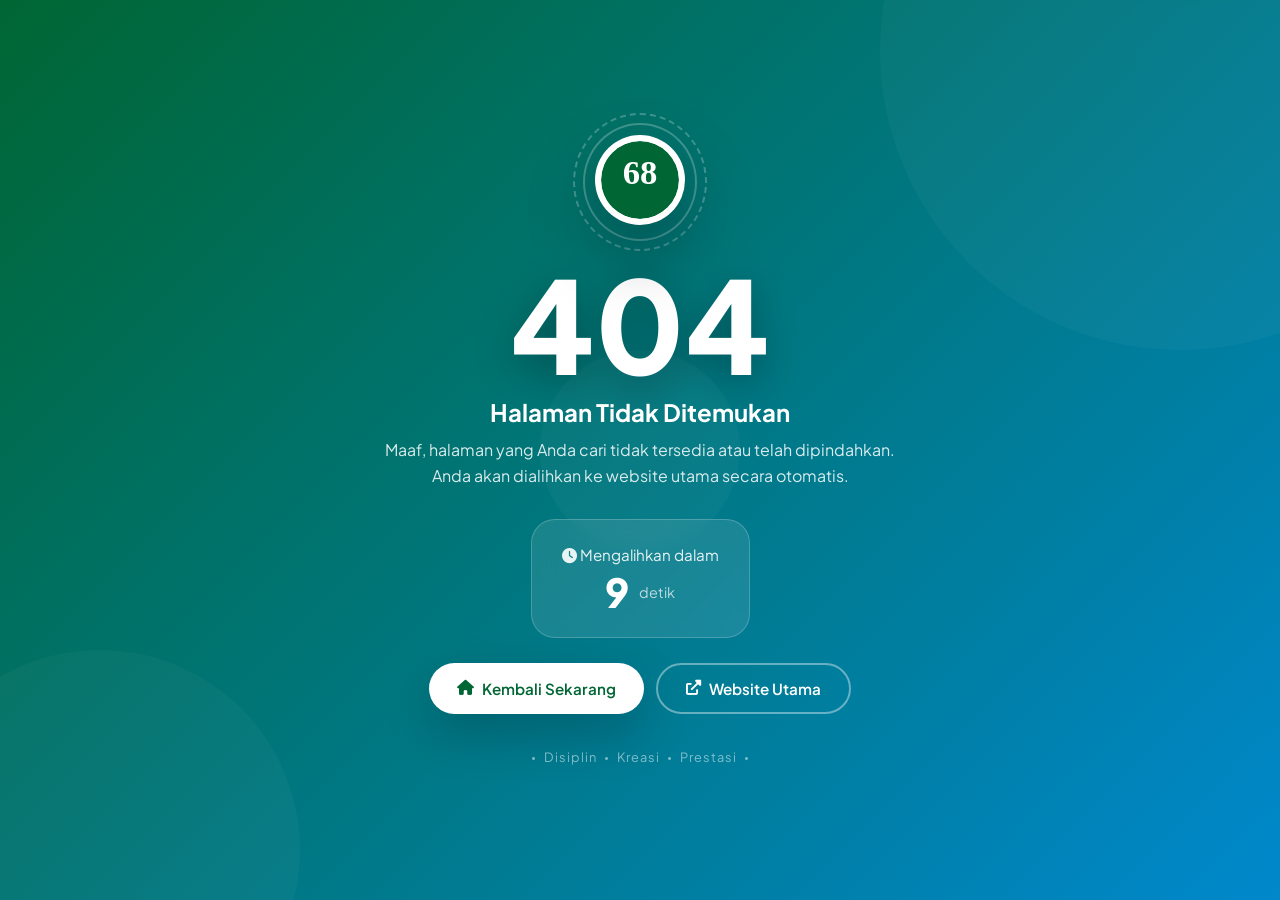
<file: 68-404.html>
<!DOCTYPE html>
<html lang="id">
<head>
    <meta charset="UTF-8">
    <meta name="viewport" content="width=device-width, initial-scale=1.0, maximum-scale=1.0, user-scalable=yes">
    <title>404 - Halaman Tidak Ditemukan | SMAN 68 Jakarta</title>
    <link href="https://fonts.googleapis.com/css2?family=Plus+Jakarta+Sans:wght@300;400;500;600;700;800&display=swap" rel="stylesheet">
    <link rel="stylesheet" href="https://cdnjs.cloudflare.com/ajax/libs/font-awesome/6.0.0/css/all.min.css">
    <link rel="icon" href="https://upload.wikimedia.org/wikipedia/id/1/19/Logo_SMAN_68_Jakarta.png">
    <style>
        * {
            margin: 0;
            padding: 0;
            box-sizing: border-box;
        }

        :root {
            --primary-green: #006633;
            --primary-blue: #0088cc;
            --gradient-primary: linear-gradient(135deg, #006633 0%, #0088cc 100%);
            --white: #ffffff;
            --off-white: #f8fafc;
            --dark-gray: #475569;
            --dark: #1e293b;
            --shadow-lg: 0 20px 50px rgba(0,0,0,0.2);
            --shadow-xl: 0 30px 70px rgba(0,0,0,0.3);
            --radius-md: 16px;
            --radius-lg: 24px;
            --radius-full: 9999px;
            --transition: all 0.3s ease;
        }

        body {
            font-family: 'Plus Jakarta Sans', sans-serif;
            background: var(--gradient-primary);
            min-height: 100vh;
            display: flex;
            align-items: center;
            justify-content: center;
            padding: 20px;
            position: relative;
            overflow: hidden;
        }

        /* Background Decor */
        .bg-circle {
            position: fixed;
            border-radius: 50%;
            background: rgba(255,255,255,0.03);
            pointer-events: none;
            z-index: 0;
        }
        .bg-circle-1 { width: 600px; height: 600px; top: -250px; right: -200px; }
        .bg-circle-2 { width: 400px; height: 400px; bottom: -150px; left: -100px; }
        .bg-circle-3 { width: 200px; height: 200px; top: 50%; left: 50%; transform: translate(-50%, -50%); }

        /* Main Container */
        .container {
            position: relative;
            z-index: 1;
            text-align: center;
            animation: fadeInUp 0.8s ease;
            max-width: 550px;
            width: 100%;
        }

        @keyframes fadeInUp {
            from { opacity: 0; transform: translateY(30px); }
            to { opacity: 1; transform: translateY(0); }
        }

        /* Logo */
        .logo-wrapper {
            position: relative;
            display: inline-block;
            margin-bottom: 30px;
        }
        .logo-ring {
            position: absolute;
            inset: -12px;
            border-radius: 50%;
            border: 2px solid rgba(255,255,255,0.25);
            animation: ringRotate 10s linear infinite;
        }
        .logo-ring:nth-child(2) {
            inset: -22px;
            border-style: dashed;
            animation-duration: 15s;
            animation-direction: reverse;
        }
        @keyframes ringRotate {
            from { transform: rotate(0deg); }
            to { transform: rotate(360deg); }
        }
        .logo-img {
            width: 90px;
            height: 90px;
            border-radius: 50%;
            object-fit: cover;
            background: white;
            padding: 6px;
            box-shadow: var(--shadow-xl);
            position: relative;
            z-index: 2;
        }

        /* 404 Number */
        .error-number {
            font-size: clamp(5rem, 15vw, 8rem);
            font-weight: 800;
            color: white;
            line-height: 1;
            margin-bottom: 10px;
            text-shadow: 0 10px 40px rgba(0,0,0,0.3);
            animation: numberPulse 2s ease-in-out infinite;
        }
        @keyframes numberPulse {
            0%, 100% { transform: scale(1); }
            50% { transform: scale(1.05); }
        }

        /* Text */
        .error-title {
            font-size: 1.5rem;
            font-weight: 700;
            color: white;
            margin-bottom: 10px;
        }
        .error-message {
            color: rgba(255,255,255,0.85);
            font-size: 1rem;
            margin-bottom: 30px;
            line-height: 1.6;
        }

        /* Countdown */
        .countdown-box {
            background: rgba(255,255,255,0.1);
            backdrop-filter: blur(10px);
            border: 1px solid rgba(255,255,255,0.2);
            border-radius: var(--radius-lg);
            padding: 25px 30px;
            margin-bottom: 25px;
            display: inline-block;
        }
        .countdown-text {
            color: rgba(255,255,255,0.9);
            font-size: 0.95rem;
            margin-bottom: 8px;
        }
        .countdown-timer {
            display: flex;
            align-items: center;
            justify-content: center;
            gap: 5px;
        }
        .countdown-number {
            font-size: 2.5rem;
            font-weight: 800;
            color: white;
            line-height: 1;
        }
        .countdown-label {
            font-size: 0.9rem;
            color: rgba(255,255,255,0.7);
            margin-left: 5px;
        }

        /* Buttons */
        .btn-group {
            display: flex;
            gap: 12px;
            justify-content: center;
            flex-wrap: wrap;
        }
        .btn {
            padding: 14px 28px;
            border-radius: var(--radius-full);
            font-weight: 600;
            font-size: 0.95rem;
            cursor: pointer;
            transition: var(--transition);
            text-decoration: none;
            display: inline-flex;
            align-items: center;
            gap: 8px;
        }
        .btn-primary {
            background: white;
            color: var(--primary-green);
            box-shadow: var(--shadow-lg);
        }
        .btn-primary:hover {
            transform: translateY(-3px);
            box-shadow: var(--shadow-xl);
        }
        .btn-outline {
            background: transparent;
            border: 2px solid rgba(255,255,255,0.4);
            color: white;
        }
        .btn-outline:hover {
            background: rgba(255,255,255,0.15);
            border-color: white;
        }

        /* Slogan */
        .slogan {
            margin-top: 35px;
            color: rgba(255,255,255,0.5);
            font-size: 0.8rem;
            letter-spacing: 1px;
        }
        .slogan i {
            margin: 0 5px;
            font-size: 3px;
            vertical-align: middle;
        }

        /* Responsive */
        @media (max-width: 480px) {
            .error-number { font-size: 4rem; }
            .error-title { font-size: 1.2rem; }
            .countdown-number { font-size: 2rem; }
            .btn { padding: 12px 24px; font-size: 0.9rem; }
        }
    </style>
</head>
<body>
    <!-- Background Circles -->
    <div class="bg-circle bg-circle-1"></div>
    <div class="bg-circle bg-circle-2"></div>
    <div class="bg-circle bg-circle-3"></div>

    <!-- Main Container -->
    <div class="container">
        <!-- Logo -->
        <div class="logo-wrapper">
            <div class="logo-ring"></div>
            <div class="logo-ring"></div>
            <img src="https://upload.wikimedia.org/wikipedia/id/1/19/Logo_SMAN_68_Jakarta.png" alt="SMAN 68 Jakarta" class="logo-img" onerror="this.src='data:image/svg+xml,%3Csvg xmlns=\'http://www.w3.org/2000/svg\' width=\'90\' height=\'90\' viewBox=\'0 0 90 90\'%3E%3Crect width=\'90\' height=\'90\' fill=\'%23006633\' rx=\'45\'/%3E%3Ctext x=\'50%25\' y=\'55%25\' text-anchor=\'middle\' fill=\'white\' font-size=\'40\' font-weight=\'bold\'%3E68%3C/text%3E%3C/svg%3E'">
        </div>

        <!-- 404 -->
        <div class="error-number">404</div>
        <h1 class="error-title">Halaman Tidak Ditemukan</h1>
        <p class="error-message">
            Maaf, halaman yang Anda cari tidak tersedia atau telah dipindahkan.<br>
            Anda akan dialihkan ke website utama secara otomatis.
        </p>

        <!-- Countdown -->
        <div class="countdown-box">
            <p class="countdown-text"><i class="fas fa-clock"></i> Mengalihkan dalam</p>
            <div class="countdown-timer">
                <span class="countdown-number" id="countdownNumber">10</span>
                <span class="countdown-label">detik</span>
            </div>
        </div>

        <!-- Buttons -->
        <div class="btn-group">
            <a href="index.html" class="btn btn-primary">
                <i class="fas fa-home"></i> Kembali Sekarang
            </a>
            <a href="sman68.html" class="btn btn-outline">
                <i class="fas fa-external-link-alt"></i> Website Utama
            </a>
        </div>

        <!-- Slogan -->
        <div class="slogan">
            <i class="fas fa-circle"></i> Disiplin
            <i class="fas fa-circle"></i> Kreasi
            <i class="fas fa-circle"></i> Prestasi
            <i class="fas fa-circle"></i>
        </div>
    </div>

    <script>
        // Countdown redirect
        let countdown = 10;
        const countdownEl = document.getElementById('countdownNumber');
        const redirectUrl = 'index.html';

        const timer = setInterval(() => {
            countdown--;
            countdownEl.textContent = countdown;

            if (countdown <= 0) {
                clearInterval(timer);
                window.location.href = redirectUrl;
            }
        }, 1000);

        // Bisa juga klik countdown untuk langsung redirect
        document.querySelector('.countdown-box').addEventListener('click', () => {
            clearInterval(timer);
            window.location.href = redirectUrl;
        });

        console.log('✅ 404 Page SMAN 68 Jakarta - Loaded');
    </script>
</body>
</html>
</file>
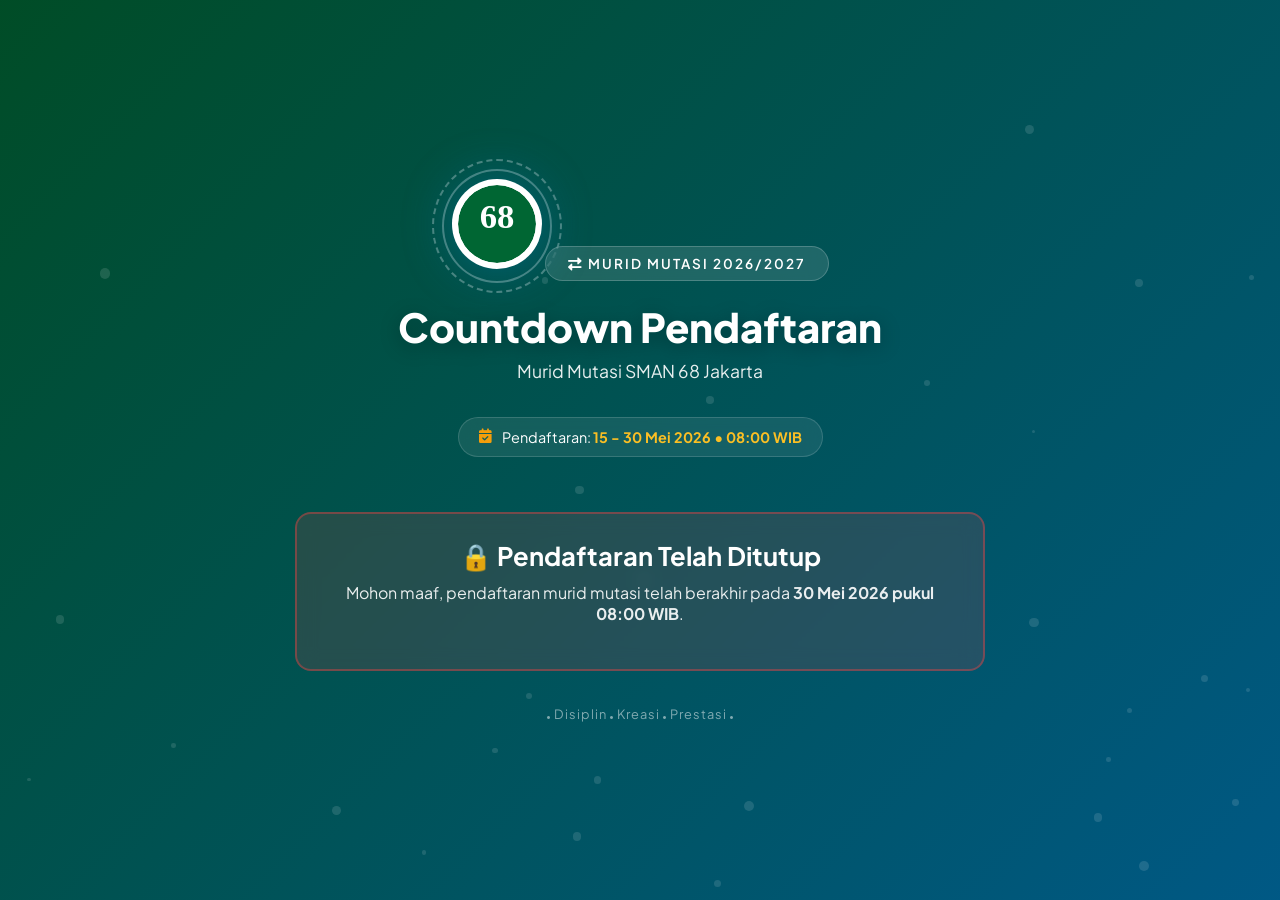
<file: countdown-pendaftaran-murid-mutasi-sman-68-jakarta.html>
<!DOCTYPE html>
<html lang="id">
<head>
    <meta charset="UTF-8">
    <meta name="viewport" content="width=device-width, initial-scale=1.0, maximum-scale=1.0, user-scalable=yes">
    <title>Countdown Pendaftaran Murid Mutasi - SMAN 68 Jakarta</title>
    <link href="https://fonts.googleapis.com/css2?family=Plus+Jakarta+Sans:wght@300;400;500;600;700;800&display=swap" rel="stylesheet">
    <link rel="stylesheet" href="https://cdnjs.cloudflare.com/ajax/libs/font-awesome/6.0.0/css/all.min.css">
    <style>
        * {
            margin: 0;
            padding: 0;
            box-sizing: border-box;
        }

        :root {
            --primary-green: #006633;
            --primary-blue: #0088cc;
            --gradient-primary: linear-gradient(135deg, #006633 0%, #0088cc 100%);
            --gold: #c9a84c;
            --white: #ffffff;
            --shadow-lg: 0 20px 50px rgba(0, 0, 0, 0.3);
            --shadow-xl: 0 30px 70px rgba(0, 0, 0, 0.4);
            --radius-md: 16px;
            --radius-lg: 24px;
            --radius-full: 9999px;
            --transition: all 0.3s ease;
        }

        body {
            font-family: 'Plus Jakarta Sans', sans-serif;
            min-height: 100vh;
            display: flex;
            align-items: center;
            justify-content: center;
            position: relative;
            overflow: hidden;
            background: #000;
        }

        /* Background */
        .bg-image {
            position: fixed;
            top: 0; left: 0;
            width: 100%; height: 100%;
            background: url('https://media.indozone.id/crop/0x0:0x0/images/2026/01/14/1768352620_6966eb6c54bf6_maxresdefault.jpg') center/cover no-repeat;
            filter: brightness(0.35) blur(2px);
            transform: scale(1.05);
            z-index: 0;
        }

        .bg-overlay {
            position: fixed;
            top: 0; left: 0;
            width: 100%; height: 100%;
            background: linear-gradient(135deg, rgba(0,102,51,0.75) 0%, rgba(0,136,204,0.65) 100%);
            z-index: 1;
        }

        /* Particles */
        .particles {
            position: fixed;
            top: 0; left: 0;
            width: 100%; height: 100%;
            pointer-events: none;
            z-index: 2;
        }
        .particle {
            position: absolute;
            background: rgba(255,255,255,0.12);
            border-radius: 50%;
            animation: float 8s ease-in-out infinite;
        }
        @keyframes float {
            0%, 100% { transform: translateY(0) translateX(0) scale(1); opacity: 0.2; }
            25% { transform: translateY(-50px) translateX(30px) scale(1.3); opacity: 0.4; }
            50% { transform: translateY(-25px) translateX(-20px) scale(0.9); opacity: 0.3; }
            75% { transform: translateY(-40px) translateX(-30px) scale(1.1); opacity: 0.5; }
        }

        /* Main Container */
        .container {
            position: relative;
            z-index: 3;
            text-align: center;
            padding: 30px;
            animation: fadeInUp 1s ease;
            max-width: 750px;
            width: 100%;
        }
        @keyframes fadeInUp {
            from { opacity: 0; transform: translateY(40px); }
            to { opacity: 1; transform: translateY(0); }
        }

        /* Logo */
        .logo-wrapper {
            position: relative;
            display: inline-block;
            margin-bottom: 25px;
        }
        .logo-ring {
            position: absolute;
            inset: -10px;
            border-radius: 50%;
            border: 2px solid rgba(255,255,255,0.3);
            animation: ringRotate 12s linear infinite;
        }
        .logo-ring:nth-child(2) {
            inset: -20px;
            border-style: dashed;
            animation-duration: 18s;
            animation-direction: reverse;
        }
        @keyframes ringRotate {
            from { transform: rotate(0deg); }
            to { transform: rotate(360deg); }
        }
        .logo-img {
            width: 90px;
            height: 90px;
            border-radius: 50%;
            object-fit: cover;
            background: white;
            padding: 6px;
            box-shadow: 0 0 50px rgba(0,136,204,0.4);
            position: relative;
            z-index: 2;
        }

        /* Badge */
        .badge {
            display: inline-block;
            padding: 8px 22px;
            background: rgba(255,255,255,0.12);
            backdrop-filter: blur(10px);
            border-radius: 50px;
            color: white;
            font-weight: 600;
            font-size: 0.85rem;
            letter-spacing: 2px;
            border: 1px solid rgba(255,255,255,0.2);
            margin-bottom: 20px;
        }

        /* Title */
        .main-title {
            font-size: clamp(1.8rem, 5vw, 2.5rem);
            font-weight: 800;
            color: white;
            margin-bottom: 8px;
            text-shadow: 0 4px 20px rgba(0,0,0,0.3);
        }
        .subtitle {
            font-size: 1.1rem;
            color: rgba(255,255,255,0.9);
            margin-bottom: 35px;
        }

        /* Countdown */
        .countdown-wrapper {
            display: flex;
            justify-content: center;
            gap: 15px;
            flex-wrap: wrap;
            margin-bottom: 35px;
        }
        .countdown-item {
            background: rgba(255,255,255,0.08);
            backdrop-filter: blur(15px);
            border: 1px solid rgba(255,255,255,0.15);
            border-radius: 20px;
            padding: 22px 18px;
            min-width: 85px;
            text-align: center;
            transition: all 0.3s ease;
        }
        .countdown-item:hover {
            transform: translateY(-4px);
            background: rgba(255,255,255,0.14);
            box-shadow: 0 15px 40px rgba(0,0,0,0.3);
        }
        .countdown-number {
            font-size: clamp(1.8rem, 5vw, 2.8rem);
            font-weight: 800;
            color: white;
            line-height: 1;
            text-shadow: 0 2px 10px rgba(0,0,0,0.2);
        }
        .countdown-label {
            font-size: 0.75rem;
            color: rgba(255,255,255,0.75);
            margin-top: 6px;
            font-weight: 500;
            text-transform: uppercase;
            letter-spacing: 1px;
        }

        /* Info */
        .info-card {
            display: inline-flex;
            align-items: center;
            gap: 10px;
            padding: 10px 20px;
            background: rgba(255,255,255,0.08);
            backdrop-filter: blur(10px);
            border-radius: 50px;
            color: white;
            font-size: 0.9rem;
            border: 1px solid rgba(255,255,255,0.15);
            margin-bottom: 30px;
        }
        .info-card i { color: #f59e0b; }
        .target-date { font-weight: 700; color: #fbbf24; }

        /* Button */
        .btn-visit {
            display: inline-block;
            padding: 15px 35px;
            background: linear-gradient(135deg, #ff6b35 0%, #ff4500 100%);
            color: white;
            text-decoration: none;
            border-radius: 50px;
            font-weight: 700;
            font-size: 1.05rem;
            cursor: pointer;
            transition: all 0.3s ease;
            box-shadow: 0 10px 30px rgba(255,107,53,0.4);
            border: none;
            animation: pulse 2s infinite;
        }
        .btn-visit:hover {
            transform: translateY(-3px);
            box-shadow: 0 15px 40px rgba(255,107,53,0.6);
        }
        @keyframes pulse {
            0%, 100% { box-shadow: 0 10px 30px rgba(255,107,53,0.4); }
            50% { box-shadow: 0 10px 50px rgba(255,107,53,0.7); }
        }

        /* Status Messages */
        .status-message {
            display: none;
            margin-top: 25px;
            animation: fadeIn 0.4s ease;
        }
        @keyframes fadeIn {
            from { opacity: 0; }
            to { opacity: 1; }
        }
        .status-card {
            background: rgba(16,185,129,0.15);
            border: 2px solid rgba(16,185,129,0.4);
            border-radius: 16px;
            padding: 25px;
            color: white;
            backdrop-filter: blur(10px);
        }
        .status-card.closed {
            background: rgba(239,68,68,0.15);
            border-color: rgba(239,68,68,0.4);
        }
        .status-card h2 {
            font-size: 1.6rem;
            margin-bottom: 10px;
        }
        .status-card p {
            opacity: 0.9;
            margin-bottom: 20px;
        }
        .spinner {
            display: inline-block;
            width: 25px;
            height: 25px;
            border: 3px solid rgba(255,255,255,0.3);
            border-top-color: white;
            border-radius: 50%;
            animation: spin 0.8s linear infinite;
        }
        @keyframes spin { to { transform: rotate(360deg); } }

        /* Floating Notification */
        .floating-notif {
            position: fixed;
            top: 20px;
            left: 50%;
            transform: translateX(-50%);
            background: white;
            color: #1e293b;
            padding: 16px 28px;
            border-radius: 16px;
            box-shadow: 0 20px 60px rgba(0,0,0,0.4);
            z-index: 9999;
            display: none;
            align-items: center;
            gap: 14px;
            font-weight: 600;
            font-size: 0.95rem;
            max-width: 500px;
            animation: notifSlide 0.4s ease;
            border-left: 5px solid #f59e0b;
        }
        @keyframes notifSlide {
            from { opacity: 0; transform: translateX(-50%) translateY(-20px); }
            to { opacity: 1; transform: translateX(-50%) translateY(0); }
        }
        .floating-notif i {
            font-size: 1.5rem;
            color: #f59e0b;
        }
        .floating-notif .close-notif {
            cursor: pointer;
            padding: 5px;
            color: #94a3b8;
            font-size: 1.1rem;
            transition: var(--transition);
        }
        .floating-notif .close-notif:hover {
            color: #1e293b;
        }

        /* Footer */
        .footer-text {
            margin-top: 35px;
            color: rgba(255,255,255,0.5);
            font-size: 0.8rem;
            letter-spacing: 1px;
        }

        /* Responsive */
        @media (max-width: 480px) {
            .countdown-item {
                min-width: 65px;
                padding: 18px 12px;
            }
            .countdown-number {
                font-size: 1.5rem;
            }
            .floating-notif {
                left: 20px;
                right: 20px;
                transform: none;
                max-width: none;
            }
            @keyframes notifSlide {
                from { opacity: 0; transform: translateY(-20px); }
                to { opacity: 1; transform: translateY(0); }
            }
        }
    </style>
</head>
<body>
    <!-- Background -->
    <div class="bg-image"></div>
    <div class="bg-overlay"></div>

    <!-- Particles -->
    <div class="particles" id="particles"></div>

    <!-- Floating Notification -->
    <div class="floating-notif" id="floatingNotif">
        <i class="fas fa-info-circle"></i>
        <span id="floatingNotifText">Pendaftaran belum dibuka, silahkan lihat jadwal di bagian berita.</span>
        <i class="fas fa-times close-notif" id="closeNotif"></i>
    </div>

    <!-- Main Container -->
    <div class="container">
        <!-- Logo -->
        <div class="logo-wrapper">
            <div class="logo-ring"></div>
            <div class="logo-ring"></div>
            <img src="https://upload.wikimedia.org/wikipedia/id/1/19/Logo_SMAN_68_Jakarta.png" alt="SMAN 68" class="logo-img" onerror="this.src='data:image/svg+xml,%3Csvg xmlns=\'http://www.w3.org/2000/svg\' width=\'90\' height=\'90\' viewBox=\'0 0 90 90\'%3E%3Crect width=\'90\' height=\'90\' fill=\'%23006633\' rx=\'45\'/%3E%3Ctext x=\'50%25\' y=\'55%25\' text-anchor=\'middle\' fill=\'white\' font-size=\'40\' font-weight=\'bold\'%3E68%3C/text%3E%3C/svg%3E'">
        </div>

        <!-- Badge -->
        <div class="badge">
            <i class="fas fa-exchange-alt"></i> MURID MUTASI 2026/2027
        </div>

        <!-- Title -->
        <h1 class="main-title">Countdown Pendaftaran</h1>
        <p class="subtitle">Murid Mutasi SMAN 68 Jakarta</p>

        <!-- Info -->
        <div class="info-card">
            <i class="fas fa-calendar-check"></i>
            <span>Pendaftaran: <span class="target-date">15 - 30 Mei 2026 • 08:00 WIB</span></span>
        </div>

        <!-- Countdown -->
        <div class="countdown-wrapper" id="countdownWrapper">
            <div class="countdown-item">
                <div class="countdown-number" id="days">00</div>
                <div class="countdown-label">Hari</div>
            </div>
            <div class="countdown-item">
                <div class="countdown-number" id="hours">00</div>
                <div class="countdown-label">Jam</div>
            </div>
            <div class="countdown-item">
                <div class="countdown-number" id="minutes">00</div>
                <div class="countdown-label">Menit</div>
            </div>
            <div class="countdown-item">
                <div class="countdown-number" id="seconds">00</div>
                <div class="countdown-label">Detik</div>
            </div>
        </div>

        <!-- Button -->
        <button class="btn-visit" id="btnVisit">
            <i class="fas fa-external-link-alt"></i> Kunjungi Website Pendaftaran
        </button>

        <!-- Status Messages -->
        <div class="status-message" id="statusBefore">
            <div class="status-card">
                <h2>⏳ Pendaftaran Belum Dibuka</h2>
                <p>Silahkan lihat jadwal di bagian berita website SMAN 68 Jakarta. Pendaftaran akan dibuka pada <strong>15 Mei 2026 pukul 08:00 WIB</strong>.</p>
            </div>
        </div>

        <div class="status-message" id="statusOpen">
            <div class="status-card">
                <h2>🎉 Pendaftaran Sedang Dibuka!</h2>
                <p>Anda akan dialihkan ke halaman pendaftaran dalam <strong><span id="redirectCountdown">5</span> detik</strong>...</p>
                <div class="spinner"></div>
            </div>
        </div>

        <div class="status-message" id="statusClosed">
            <div class="status-card closed">
                <h2>🔒 Pendaftaran Telah Ditutup</h2>
                <p>Mohon maaf, pendaftaran murid mutasi telah berakhir pada <strong>30 Mei 2026 pukul 08:00 WIB</strong>.</p>
            </div>
        </div>

        <!-- Footer -->
        <div class="footer-text">
            <i class="fas fa-circle" style="font-size:3px;"></i> Disiplin 
            <i class="fas fa-circle" style="font-size:3px;"></i> Kreasi 
            <i class="fas fa-circle" style="font-size:3px;"></i> Prestasi 
            <i class="fas fa-circle" style="font-size:3px;"></i>
        </div>
    </div>

    <script>
        // Target dates
        const OPEN_DATE = new Date('2026-05-15T08:00:00+07:00');  // 15 Mei 2026, 08:00 WIB
        const CLOSE_DATE = new Date('2026-05-30T08:00:00+07:00'); // 30 Mei 2026, 08:00 WIB
        const PENDaftaran_URL = './pendaftaran-murid-mutasi.html';
        const NOTFOUND_URL = '68-404.html';

        // DOM Elements
        const daysEl = document.getElementById('days');
        const hoursEl = document.getElementById('hours');
        const minutesEl = document.getElementById('minutes');
        const secondsEl = document.getElementById('seconds');
        const countdownWrapper = document.getElementById('countdownWrapper');
        const btnVisit = document.getElementById('btnVisit');
        const statusBefore = document.getElementById('statusBefore');
        const statusOpen = document.getElementById('statusOpen');
        const statusClosed = document.getElementById('statusClosed');
        const redirectCountdown = document.getElementById('redirectCountdown');
        const floatingNotif = document.getElementById('floatingNotif');
        const floatingNotifText = document.getElementById('floatingNotifText');
        const closeNotif = document.getElementById('closeNotif');

        let currentState = 'before'; // before | open | closed
        let redirectTimer = null;

        // Create particles
        function createParticles() {
            const container = document.getElementById('particles');
            for (let i = 0; i < 30; i++) {
                const particle = document.createElement('div');
                particle.className = 'particle';
                const size = Math.random() * 8 + 3;
                const posX = Math.random() * 100;
                const posY = Math.random() * 100;
                const delay = Math.random() * 8;
                const duration = Math.random() * 8 + 4;
                particle.style.cssText = `
                    width: ${size}px; height: ${size}px;
                    left: ${posX}%; top: ${posY}%;
                    animation-delay: ${delay}s;
                    animation-duration: ${duration}s;
                `;
                container.appendChild(particle);
            }
        }

        // Format number
        function pad(num) {
            return num < 10 ? '0' + num : num;
        }

        // Get current state
        function getState() {
            const now = new Date();
            if (now < OPEN_DATE) return 'before';
            if (now >= OPEN_DATE && now < CLOSE_DATE) return 'open';
            return 'closed';
        }

        // Update UI based on state
        function updateUI(state) {
            // Hide all
            countdownWrapper.style.display = 'none';
            statusBefore.style.display = 'none';
            statusOpen.style.display = 'none';
            statusClosed.style.display = 'none';
            btnVisit.style.display = 'inline-block';

            if (state === 'before') {
                // Countdown to OPEN
                countdownWrapper.style.display = 'flex';
                btnVisit.style.display = 'inline-block';
            } else if (state === 'open') {
                // Redirecting
                statusOpen.style.display = 'block';
                btnVisit.style.display = 'none';
                startRedirect();
            } else if (state === 'closed') {
                // Closed
                statusClosed.style.display = 'block';
                btnVisit.style.display = 'none';
            }
        }

        // Update countdown
        function updateCountdown() {
            const now = new Date();
            const state = getState();

            if (state !== currentState) {
                currentState = state;
                updateUI(state);
            }

            // Always countdown to OPEN_DATE if before
            if (state === 'before') {
                const diff = OPEN_DATE - now;
                if (diff <= 0) {
                    currentState = 'open';
                    updateUI('open');
                    return;
                }
                const days = Math.floor(diff / (1000 * 60 * 60 * 24));
                const hours = Math.floor((diff % (1000 * 60 * 60 * 24)) / (1000 * 60 * 60));
                const minutes = Math.floor((diff % (1000 * 60 * 60)) / (1000 * 60));
                const seconds = Math.floor((diff % (1000 * 60)) / 1000);

                daysEl.textContent = pad(days);
                hoursEl.textContent = pad(hours);
                minutesEl.textContent = pad(minutes);
                secondsEl.textContent = pad(seconds);
            }
        }

        // Start redirect countdown
        function startRedirect() {
            let countdown = 5;
            redirectCountdown.textContent = countdown;
            
            redirectTimer = setInterval(() => {
                countdown--;
                redirectCountdown.textContent = countdown;
                if (countdown <= 0) {
                    clearInterval(redirectTimer);
                    window.location.href = PENDaftaran_URL;
                }
            }, 1000);

            setTimeout(() => {
                if (redirectTimer) clearInterval(redirectTimer);
                window.location.href = PENDaftaran_URL;
            }, 5000);
        }

        // Button click handler
        btnVisit.addEventListener('click', (e) => {
            e.preventDefault();
            const state = getState();

            if (state === 'before') {
                // Show floating notification
                floatingNotif.style.display = 'flex';
                floatingNotifText.textContent = 'Pendaftaran belum dibuka, silahkan lihat jadwal di bagian berita. Pendaftaran dibuka 15 Mei 2026 pukul 08:00 WIB.';
                // Auto hide after 8 seconds
                setTimeout(() => {
                    floatingNotif.style.display = 'none';
                }, 8000);
            } else if (state === 'open') {
                window.location.href = PENDaftaran_URL;
            } else if (state === 'closed') {
                window.location.href = NOTFOUND_URL;
            }
        });

        // Close notification
        closeNotif.addEventListener('click', () => {
            floatingNotif.style.display = 'none';
        });

        // Click outside to close notification
        document.addEventListener('click', (e) => {
            if (floatingNotif.style.display === 'flex' && !floatingNotif.contains(e.target) && e.target !== btnVisit) {
                floatingNotif.style.display = 'none';
            }
        });

        // Initialize
        function init() {
            createParticles();
            currentState = getState();
            updateUI(currentState);
            
            if (currentState === 'before') {
                updateCountdown();
                setInterval(updateCountdown, 1000);
            }
        }

        init();
        console.log('✅ Countdown Pendaftaran Murid Mutasi SMAN 68 Jakarta - Loaded');
    </script>
</body>
</html>
</file>
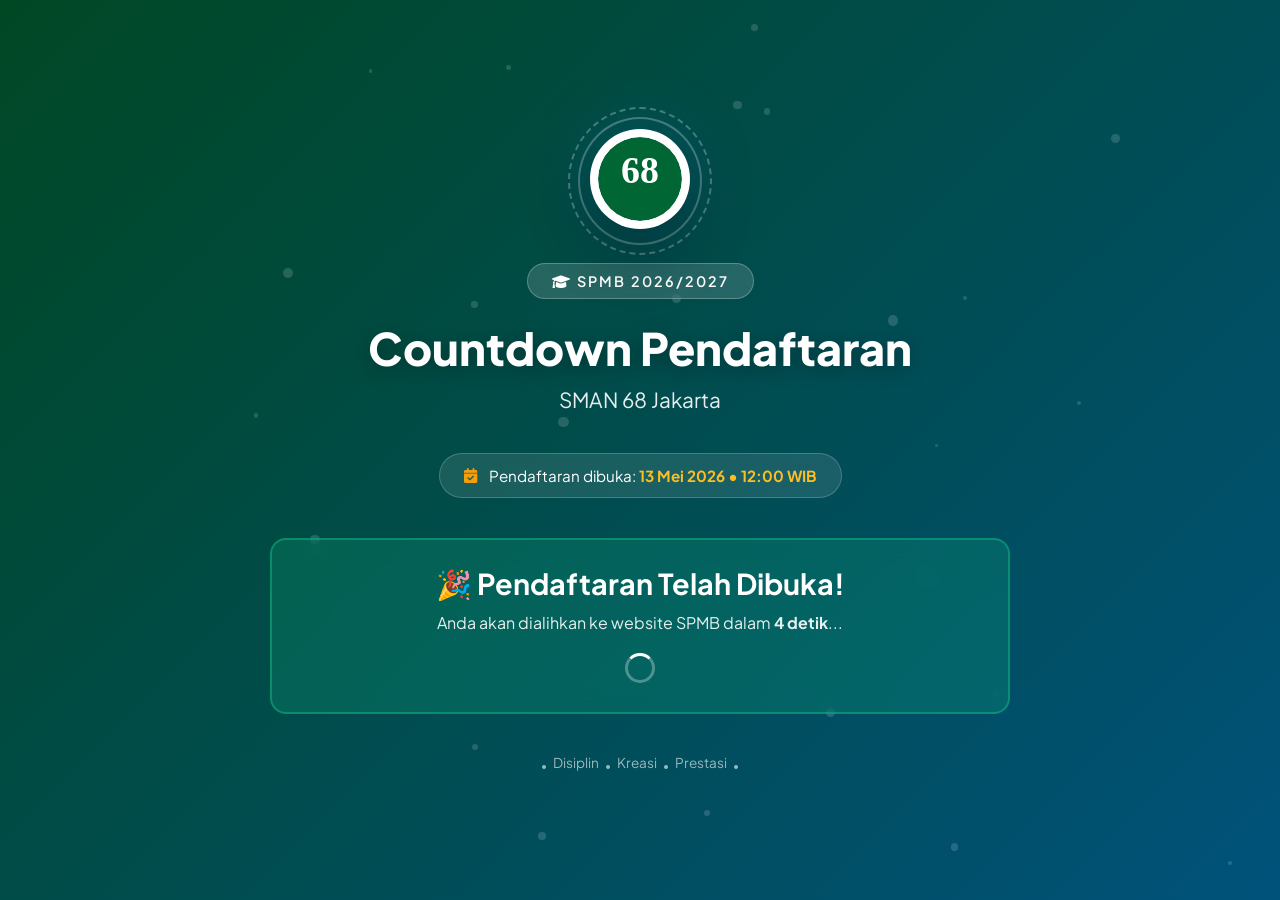
<file: countdown-SPMB-2026-2027.html>
<!DOCTYPE html>
<html lang="id">
<head>
    <meta charset="UTF-8">
    <meta name="viewport" content="width=device-width, initial-scale=1.0, maximum-scale=1.0, user-scalable=yes">
    <title>Countdown SPMB 2026/2027 - SMAN 68 Jakarta</title>
    <link href="https://fonts.googleapis.com/css2?family=Plus+Jakarta+Sans:wght@300;400;500;600;700;800&display=swap" rel="stylesheet">
    <link rel="stylesheet" href="https://cdnjs.cloudflare.com/ajax/libs/font-awesome/6.0.0/css/all.min.css">

    <!-- Favicon -->
    <link rel="icon" type="image/png" href="https://upload.wikimedia.org/wikipedia/id/1/19/Logo_SMAN_68_Jakarta.png">
    <link rel="shortcut icon" type="image/png" href="https://upload.wikimedia.org/wikipedia/id/1/19/Logo_SMAN_68_Jakarta.png">
    <link rel="apple-touch-icon" href="https://upload.wikimedia.org/wikipedia/id/1/19/Logo_SMAN_68_Jakarta.png">
    <style>
        * {
            margin: 0;
            padding: 0;
            box-sizing: border-box;
        }

        body {
            font-family: 'Plus Jakarta Sans', sans-serif;
            min-height: 100vh;
            display: flex;
            align-items: center;
            justify-content: center;
            position: relative;
            overflow: hidden;
            background: #000;
        }

        /* Background Image */
        .background {
            position: fixed;
            top: 0;
            left: 0;
            width: 100%;
            height: 100%;
            background: url('https://media.indozone.id/crop/0x0:0x0/images/2026/01/14/1768352620_6966eb6c54bf6_maxresdefault.jpg') center/cover no-repeat;
            filter: brightness(0.35) blur(2px);
            transform: scale(1.05);
            z-index: 0;
        }

        /* Overlay Gradient */
        .overlay {
            position: fixed;
            top: 0;
            left: 0;
            width: 100%;
            height: 100%;
            background: linear-gradient(135deg, rgba(0, 102, 51, 0.7) 0%, rgba(0, 136, 204, 0.6) 100%);
            z-index: 1;
        }

        /* Particles */
        .particles {
            position: fixed;
            top: 0;
            left: 0;
            width: 100%;
            height: 100%;
            pointer-events: none;
            z-index: 2;
        }
        .particle {
            position: absolute;
            background: rgba(255, 255, 255, 0.15);
            border-radius: 50%;
            animation: float 8s ease-in-out infinite;
        }
        @keyframes float {
            0%, 100% { transform: translateY(0) translateX(0) scale(1); opacity: 0.2; }
            25% { transform: translateY(-50px) translateX(30px) scale(1.3); opacity: 0.4; }
            50% { transform: translateY(-25px) translateX(-20px) scale(0.9); opacity: 0.3; }
            75% { transform: translateY(-40px) translateX(-30px) scale(1.1); opacity: 0.5; }
        }

        /* Main Container */
        .container {
            position: relative;
            z-index: 3;
            text-align: center;
            padding: 30px;
            animation: fadeInUp 1.2s ease;
            max-width: 800px;
            width: 100%;
        }

        @keyframes fadeInUp {
            from { opacity: 0; transform: translateY(50px); }
            to { opacity: 1; transform: translateY(0); }
        }

        /* Logo */
        .logo-wrapper {
            position: relative;
            display: inline-block;
            margin-bottom: 30px;
        }
        .logo-ring {
            position: absolute;
            inset: -12px;
            border-radius: 50%;
            border: 2px solid rgba(255, 255, 255, 0.3);
            animation: ringRotate 12s linear infinite;
        }
        .logo-ring:nth-child(2) {
            inset: -22px;
            border-style: dashed;
            animation-duration: 18s;
            animation-direction: reverse;
        }
        @keyframes ringRotate {
            from { transform: rotate(0deg); }
            to { transform: rotate(360deg); }
        }
        .logo-img {
            width: 100px;
            height: 100px;
            border-radius: 50%;
            object-fit: cover;
            background: white;
            padding: 8px;
            box-shadow: 0 20px 60px rgba(0, 0, 0, 0.4), 0 0 60px rgba(0, 136, 204, 0.4);
            animation: logoPulse 2.5s ease-in-out infinite;
            position: relative;
            z-index: 2;
        }
        @keyframes logoPulse {
            0%, 100% { transform: scale(1); }
            50% { transform: scale(1.06); }
        }

        /* Title */
        .title-section {
            margin-bottom: 40px;
        }
        .badge-spmb {
            display: inline-block;
            padding: 8px 24px;
            background: rgba(255, 255, 255, 0.15);
            backdrop-filter: blur(10px);
            border-radius: 50px;
            color: white;
            font-weight: 600;
            font-size: 0.9rem;
            letter-spacing: 2px;
            border: 1px solid rgba(255, 255, 255, 0.25);
            margin-bottom: 20px;
            animation: fadeInDown 0.8s ease;
        }
        @keyframes fadeInDown {
            from { opacity: 0; transform: translateY(-20px); }
            to { opacity: 1; transform: translateY(0); }
        }
        .main-title {
            font-size: clamp(1.8rem, 5vw, 2.8rem);
            font-weight: 800;
            color: white;
            margin-bottom: 10px;
            text-shadow: 0 4px 20px rgba(0, 0, 0, 0.3);
        }
        .subtitle {
            font-size: clamp(1rem, 2.5vw, 1.3rem);
            color: rgba(255, 255, 255, 0.9);
            font-weight: 400;
        }

        /* Countdown */
        .countdown-wrapper {
            display: flex;
            justify-content: center;
            gap: 20px;
            flex-wrap: wrap;
            margin-bottom: 40px;
        }
        .countdown-item {
            background: rgba(255, 255, 255, 0.1);
            backdrop-filter: blur(15px);
            border: 1px solid rgba(255, 255, 255, 0.2);
            border-radius: 20px;
            padding: 25px 20px;
            min-width: 100px;
            text-align: center;
            transition: all 0.3s ease;
        }
        .countdown-item:hover {
            transform: translateY(-5px);
            background: rgba(255, 255, 255, 0.15);
            box-shadow: 0 15px 40px rgba(0, 0, 0, 0.3);
        }
        .countdown-number {
            font-size: clamp(2rem, 6vw, 3.5rem);
            font-weight: 800;
            color: white;
            line-height: 1;
            text-shadow: 0 2px 10px rgba(0, 0, 0, 0.2);
        }
        .countdown-label {
            font-size: 0.8rem;
            color: rgba(255, 255, 255, 0.8);
            margin-top: 8px;
            font-weight: 500;
            text-transform: uppercase;
            letter-spacing: 1px;
        }

        /* Info */
        .info-section {
            margin-bottom: 40px;
        }
        .info-card {
            display: inline-flex;
            align-items: center;
            gap: 12px;
            padding: 12px 24px;
            background: rgba(255, 255, 255, 0.1);
            backdrop-filter: blur(10px);
            border-radius: 50px;
            color: white;
            font-size: 0.95rem;
            border: 1px solid rgba(255, 255, 255, 0.2);
        }
        .info-card i {
            color: #f59e0b;
        }
        .target-date {
            font-weight: 700;
            color: #fbbf24;
        }

        /* CTA Button */
        .cta-section {
            margin-top: 30px;
        }
        .btn-spmb {
            display: inline-block;
            padding: 16px 40px;
            background: linear-gradient(135deg, #ff6b35 0%, #ff4500 100%);
            color: white;
            text-decoration: none;
            border-radius: 50px;
            font-weight: 700;
            font-size: 1.1rem;
            transition: all 0.3s ease;
            box-shadow: 0 10px 30px rgba(255, 107, 53, 0.4);
            border: none;
            cursor: pointer;
            animation: pulse 2s infinite;
        }
        .btn-spmb:hover {
            transform: translateY(-3px);
            box-shadow: 0 15px 40px rgba(255, 107, 53, 0.6);
        }
        @keyframes pulse {
            0%, 100% { box-shadow: 0 10px 30px rgba(255, 107, 53, 0.4); }
            50% { box-shadow: 0 10px 50px rgba(255, 107, 53, 0.7); }
        }

        /* Redirect Message */
        .redirect-message {
            display: none;
            margin-top: 30px;
            animation: fadeIn 0.5s ease;
        }
        @keyframes fadeIn {
            from { opacity: 0; }
            to { opacity: 1; }
        }
        .redirect-card {
            background: rgba(16, 185, 129, 0.2);
            border: 2px solid rgba(16, 185, 129, 0.5);
            border-radius: 16px;
            padding: 25px;
            color: white;
            backdrop-filter: blur(10px);
        }
        .redirect-card h2 {
            font-size: 1.8rem;
            font-weight: 700;
            margin-bottom: 10px;
        }
        .redirect-card p {
            opacity: 0.9;
            margin-bottom: 20px;
        }
        .redirect-spinner {
            display: inline-block;
            width: 30px;
            height: 30px;
            border: 3px solid rgba(255, 255, 255, 0.3);
            border-top-color: white;
            border-radius: 50%;
            animation: spin 0.8s linear infinite;
        }
        @keyframes spin {
            to { transform: rotate(360deg); }
        }

        /* Footer */
        .footer-text {
            margin-top: 40px;
            color: rgba(255, 255, 255, 0.6);
            font-size: 0.85rem;
        }
        .footer-text i {
            margin: 0 5px;
        }

        /* Responsive */
        @media (max-width: 480px) {
            .countdown-wrapper {
                gap: 10px;
            }
            .countdown-item {
                min-width: 70px;
                padding: 20px 12px;
            }
            .countdown-number {
                font-size: 1.8rem;
            }
            .logo-img {
                width: 80px;
                height: 80px;
            }
        }
    </style>
</head>
<body>
    <!-- Background -->
    <div class="background"></div>
    <div class="overlay"></div>

    <!-- Particles -->
    <div class="particles" id="particles"></div>

    <!-- Main Content -->
    <div class="container">
        <!-- Logo -->
        <div class="logo-wrapper">
            <div class="logo-ring"></div>
            <div class="logo-ring"></div>
            <img src="https://upload.wikimedia.org/wikipedia/id/1/19/Logo_SMAN_68_Jakarta.png" alt="SMAN 68 Jakarta" class="logo-img" onerror="this.src='data:image/svg+xml,%3Csvg xmlns=\'http://www.w3.org/2000/svg\' width=\'100\' height=\'100\' viewBox=\'0 0 100 100\'%3E%3Crect width=\'100\' height=\'100\' fill=\'%23006633\' rx=\'50\'/%3E%3Ctext x=\'50%25\' y=\'55%25\' text-anchor=\'middle\' fill=\'white\' font-size=\'45\' font-weight=\'bold\'%3E68%3C/text%3E%3C/svg%3E'">
        </div>

        <!-- Title -->
        <div class="title-section">
            <div class="badge-spmb">
                <i class="fas fa-graduation-cap"></i> SPMB 2026/2027
            </div>
            <h1 class="main-title">Countdown Pendaftaran</h1>
            <p class="subtitle">SMAN 68 Jakarta</p>
        </div>

        <!-- Countdown -->
        <div class="countdown-wrapper" id="countdownWrapper">
            <div class="countdown-item">
                <div class="countdown-number" id="days">00</div>
                <div class="countdown-label">Hari</div>
            </div>
            <div class="countdown-item">
                <div class="countdown-number" id="hours">00</div>
                <div class="countdown-label">Jam</div>
            </div>
            <div class="countdown-item">
                <div class="countdown-number" id="minutes">00</div>
                <div class="countdown-label">Menit</div>
            </div>
            <div class="countdown-item">
                <div class="countdown-number" id="seconds">00</div>
                <div class="countdown-label">Detik</div>
            </div>
        </div>

        <!-- Info -->
        <div class="info-section">
            <div class="info-card">
                <i class="fas fa-calendar-check"></i>
                <span>Pendaftaran dibuka: <span class="target-date">13 Mei 2026 • 12:00 WIB</span></span>
            </div>
        </div>

        <!-- CTA Button -->
        <div class="cta-section" id="ctaSection">
            <a href="https://jakarta.spmb.id/" target="_blank" class="btn-spmb" id="btnSpmb">
                <i class="fas fa-external-link-alt"></i> Kunjungi Website SPMB
            </a>
        </div>

        <!-- Redirect Message (shown when countdown ends) -->
        <div class="redirect-message" id="redirectMessage">
            <div class="redirect-card">
                <h2>🎉 Pendaftaran Telah Dibuka!</h2>
                <p>Anda akan dialihkan ke website SPMB dalam <strong><span id="redirectCountdown">5</span> detik</strong>...</p>
                <div class="redirect-spinner"></div>
            </div>
        </div>

        <!-- Footer -->
        <div class="footer-text">
            <i class="fas fa-circle" style="font-size: 4px;"></i> 
            Disiplin 
            <i class="fas fa-circle" style="font-size: 4px;"></i> 
            Kreasi 
            <i class="fas fa-circle" style="font-size: 4px;"></i> 
            Prestasi 
            <i class="fas fa-circle" style="font-size: 4px;"></i>
        </div>
    </div>

    <script>
        // Target date: 10 Mei 2026, 08:00 WIB
        const targetDate = new Date('2026-05-13T12:00:00+07:00'); // WIB = UTC+7
        
        // Elements
        const daysEl = document.getElementById('days');
        const hoursEl = document.getElementById('hours');
        const minutesEl = document.getElementById('minutes');
        const secondsEl = document.getElementById('seconds');
        const countdownWrapper = document.getElementById('countdownWrapper');
        const ctaSection = document.getElementById('ctaSection');
        const redirectMessage = document.getElementById('redirectMessage');
        const redirectCountdown = document.getElementById('redirectCountdown');

        let countdownActive = true;
        let redirectTimer = null;

        // Create particles
        function createParticles() {
            const container = document.getElementById('particles');
            for (let i = 0; i < 25; i++) {
                const particle = document.createElement('div');
                particle.className = 'particle';
                const size = Math.random() * 8 + 3;
                const posX = Math.random() * 100;
                const posY = Math.random() * 100;
                const delay = Math.random() * 8;
                const duration = Math.random() * 8 + 4;
                
                particle.style.cssText = `
                    width: ${size}px;
                    height: ${size}px;
                    left: ${posX}%;
                    top: ${posY}%;
                    animation-delay: ${delay}s;
                    animation-duration: ${duration}s;
                `;
                container.appendChild(particle);
            }
        }

        // Format number with leading zero
        function formatNumber(num) {
            return num < 10 ? '0' + num : num;
        }

        // Update countdown
        function updateCountdown() {
            const now = new Date();
            const diff = targetDate - now;

            if (diff <= 0 && countdownActive) {
                // Countdown selesai!
                countdownActive = false;
                countdownWrapper.style.display = 'none';
                ctaSection.style.display = 'none';
                redirectMessage.style.display = 'block';
                
                // Mulai redirect
                startRedirect();
                return;
            }

            if (diff <= 0) return;

            // Hitung waktu
            const days = Math.floor(diff / (1000 * 60 * 60 * 24));
            const hours = Math.floor((diff % (1000 * 60 * 60 * 24)) / (1000 * 60 * 60));
            const minutes = Math.floor((diff % (1000 * 60 * 60)) / (1000 * 60));
            const seconds = Math.floor((diff % (1000 * 60)) / 1000);

            // Update DOM
            daysEl.textContent = formatNumber(days);
            hoursEl.textContent = formatNumber(hours);
            minutesEl.textContent = formatNumber(minutes);
            secondsEl.textContent = formatNumber(seconds);

            // Animasi detik
            secondsEl.style.transform = 'scale(1.1)';
            setTimeout(() => { secondsEl.style.transform = 'scale(1)'; }, 100);
        }

        // Start redirect
        function startRedirect() {
            let countdown = 5;
            redirectCountdown.textContent = countdown;

            redirectTimer = setInterval(() => {
                countdown--;
                redirectCountdown.textContent = countdown;

                if (countdown <= 0) {
                    clearInterval(redirectTimer);
                    window.location.href = 'https://jakarta.spmb.id/';
                }
            }, 1000);

            // Auto redirect after 5 seconds
            setTimeout(() => {
                if (redirectTimer) clearInterval(redirectTimer);
                window.location.href = 'https://jakarta.spmb.id/';
            }, 5000);
        }

        // Check if target date is in the past on load
        function checkInitialState() {
            const now = new Date();
            if (now >= targetDate) {
                countdownActive = false;
                countdownWrapper.style.display = 'none';
                ctaSection.style.display = 'none';
                redirectMessage.style.display = 'block';
                startRedirect();
                return false;
            }
            return true;
        }

        // Initialize
        function init() {
            createParticles();
            
            if (checkInitialState()) {
                updateCountdown();
                setInterval(updateCountdown, 1000);
            }
        }

        // CTA Button click
        document.getElementById('btnSpmb').addEventListener('click', (e) => {
            const now = new Date();
            if (now >= targetDate) {
                // Sudah waktunya, biarkan link bekerja
                return true;
            } else {
                // Belum waktunya
                e.preventDefault();
                alert('⏳ Pendaftaran SPMB 2026/2027 akan dibuka pada 13 Mei 2026 pukul 12:00 WIB.\n\nSilakan kembali pada tanggal tersebut.');
            }
        });

        init();
        console.log('✅ Countdown SPMB 2026/2027 - SMAN 68 Jakarta');
    </script>
</body>
</html>
</file>
